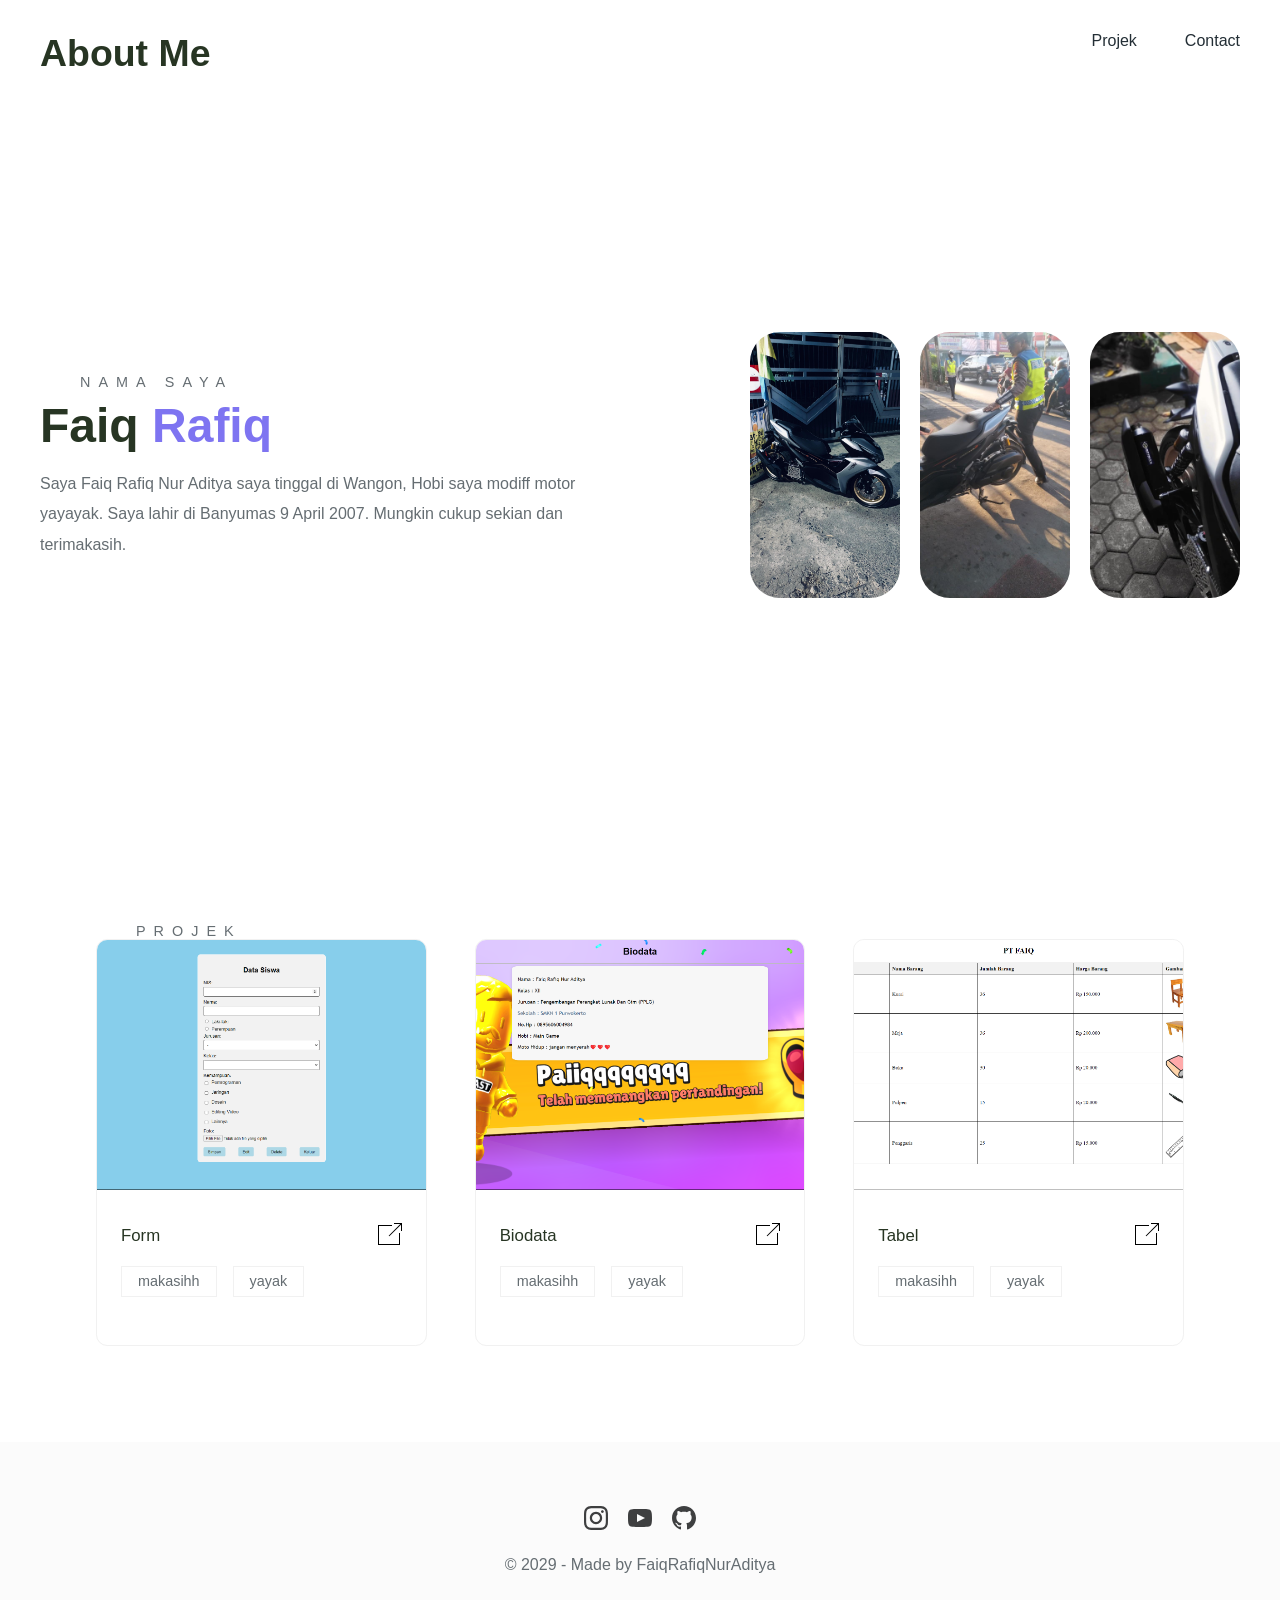
<file: index.html>
<!DOCTYPE html>
<html lang="en">
<head>
    <meta charset="UTF-8">
    <meta name="viewport" content="width=device-width, initial-scale=1.0">
    <title>Faiq Rafiq</title>
    <link rel="icon" href="img/logo.png" type="image/png">
    <link rel="stylesheet" href="styles/style.css">
    
</head>
<body>
    
    <!-- Header -->
    <header>
        <div class="head-container">
            <div class="nav">
                <div class="logo">
                    <h3>About Me</h3>
                </div>
                
                <nav>
                    <ul>
                        <li><a href="#portfolios">Projek</a></li>
                        <li><a href="#footer">Contact</a></li>
                    </ul>
                </nav>

                <div class="nav3">
                    <div class="line-1"></div>
                    <div class="line-2"></div>
                    <div class="line-3"></div>
                </div>
            </div>

            <section id="about">
                <div class="about-left">
                    <h3 class="pre-title">Nama Saya</h3>
                    <h1 class="about-name">Faiq <span>Rafiq</span></h1>
                    <p>Saya Faiq Rafiq Nur Aditya saya tinggal di Wangon, Hobi saya modiff motor yayayak. Saya lahir di Banyumas 9 April 2007. Mungkin cukup sekian dan terimakasih.</p>
                </div>

                <!-- Gambar Pertama, Kedua, dan Ketiga Secara Bersebelahan dengan Jarak Dekat dan di Kanan -->
                <div class="about-right" style="display: flex; justify-content: flex-end; align-items: center;">
                  <div style="margin-left: 20px;">
                    <img src="img/anjaii.jpg" alt="Deskripsi Gambar 1" style="width: 150px; height: auto; border-radius: 30px;">
                </a>
                 </div>
                     <div style="margin-left: 20px;">
                    <img src="img/hh1.jpg" alt="Deskripsi Gambar 2" style="width: 150px; height: auto; border-radius: 30px;">
                 </div>
                     <div style="margin-left: 20px;">
                     <img src="img/gacorr.jpg" alt="Deskripsi Gambar 3" style="width: 150px; height: auto; border-radius: 30px;">
                 </div>
           </div>
                </div>
            </section>
        </div>
    </header>
    <!-- End Of Header -->


    <!-- Portfolio -->
    <section id="portfolios">
        <div class="portfolios main-container">
            <h3 class="pre-title">Projek</h3>

            <!--Portfolio 1-->
            <div class="grid-3">
                <div class="portfolio">
                    <div class="portfolio-cover">
                        <img src="img/port1.png">
                    </div>

                    <div class="portfolio-info">
                        <div class="portfolio-title">
                            <h4>Form</h4>
                            <a href="http://127.0.0.1:8000/users" class="portfolio-link">
                                <svg width="24" height="24" xmlns="http://www.w3.org/2000/svg" fill-rule="evenodd" clip-rule="evenodd"><path d="M14 4h-13v18h20v-11h1v12h-22v-20h14v1zm10 5h-1v-6.293l-11.646 11.647-.708-.708 11.647-11.646h-6.293v-1h8v8z"/></svg>
                            </a>
                        </div>

                        <div class="portfolio-tags">
                            <div>makasihh</div>
                            <div>yayak</div>
                        </div>
                        <p></p>

                    </div>
                </div>

                <!--Portfolio 2-->
                <div class="portfolio">
                    <div class="portfolio-cover">
                        <img src="img/port2.png" alt="">
                    </div>

                    <div class="portfolio-info">
                        <div class="portfolio-title">
                            <h4>Biodata</h4>
                            <a href="biodata/index.html" target="_blank" class="portfolio-link">
                                <svg width="24" height="24" xmlns="http://www.w3.org/2000/svg" fill-rule="evenodd" clip-rule="evenodd"><path d="M14 4h-13v18h20v-11h1v12h-22v-20h14v1zm10 5h-1v-6.293l-11.646 11.647-.708-.708 11.647-11.646h-6.293v-1h8v8z"></svg>
                            </a>
                        </div>

                        <div class="portfolio-tags">
                            <div>makasihh</div>
                            <div>yayak</div>
                        </div>
                        <p></p>

                    </div>
                </div>

                <!--Portfolio 3-->
                <div class="portfolio">
                    <div class="portfolio-cover">
                        <img src="img/port3.png" alt="">
                    </div>

                    <div class="portfolio-info">
                        <div class="portfolio-title">
                            <h4>Tabel</h4>
                            <a href="Tabell/index.html" target="_blank" class="portfolio-link">
                                <svg width="24" height="24" xmlns="http://www.w3.org/2000/svg" fill-rule="evenodd" clip-rule="evenodd"><path d="M14 4h-13v18h20v-11h1v12h-22v-20h14v1zm10 5h-1v-6.293l-11.646 11.647-.708-.708 11.647-11.646h-6.293v-1h8v8z"/></svg>
                            </a>
                        </div>

                        <div class="portfolio-tags">
                            <div>makasihh</div>
                            <div>yayak</div>
                        </div>
                        <p></p>

                    </div>
                </div>
            </div>
        </div>
    </section>
    <!-- End Of Portfolio -->


    <!--footer-->
    <footer>
        <section id="footer"></section>
        <div class="footer-icons">
            <a href="https://www.instagram.com/faiqrfq_/?hl=id" target="_blank">
                <svg xmlns="http://www.w3.org/2000/svg" width="24" height="24" viewBox="0 0 24 24"><path d="M12 2.163c3.204 0 3.584.012 4.85.07 3.252.148 4.771 1.691 4.919 4.919.058 1.265.069 1.645.069 4.849 0 3.205-.012 3.584-.069 4.849-.149 3.225-1.664 4.771-4.919 4.919-1.266.058-1.644.07-4.85.07-3.204 0-3.584-.012-4.849-.07-3.26-.149-4.771-1.699-4.919-4.92-.058-1.265-.07-1.644-.07-4.849 0-3.204.013-3.583.07-4.849.149-3.227 1.664-4.771 4.919-4.919 1.266-.057 1.645-.069 4.849-.069zm0-2.163c-3.259 0-3.667.014-4.947.072-4.358.2-6.78 2.618-6.98 6.98-.059 1.281-.073 1.689-.073 4.948 0 3.259.014 3.668.072 4.948.2 4.358 2.618 6.78 6.98 6.98 1.281.058 1.689.072 4.948.072 3.259 0 3.668-.014 4.948-.072 4.354-.2 6.782-2.618 6.979-6.98.059-1.28.073-1.689.073-4.948 0-3.259-.014-3.667-.072-4.947-.196-4.354-2.617-6.78-6.979-6.98-1.281-.059-1.69-.073-4.949-.073zm0 5.838c-3.403 0-6.162 2.759-6.162 6.162s2.759 6.163 6.162 6.163 6.162-2.759 6.162-6.163c0-3.403-2.759-6.162-6.162-6.162zm0 10.162c-2.209 0-4-1.79-4-4 0-2.209 1.791-4 4-4s4 1.791 4 4c0 2.21-1.791 4-4 4zm6.406-11.845c-.796 0-1.441.645-1.441 1.44s.645 1.44 1.441 1.44c.795 0 1.439-.645 1.439-1.44s-.644-1.44-1.439-1.44z"/></svg>
            </a>
            <a href="https://www.youtube.com/channel/UCtADVQgqvLWJxf5l6uNpvGA" target="_blank">
                <svg xmlns="http://www.w3.org/2000/svg" width="24" height="24" viewBox="0 0 24 24"><path d="M19.615 3.184c-3.604-.246-11.631-.245-15.23 0-3.897.266-4.356 2.62-4.385 8.816.029 6.185.484 8.549 4.385 8.816 3.6.245 11.626.246 15.23 0 3.897-.266 4.356-2.62 4.385-8.816-.029-6.185-.484-8.549-4.385-8.816zm-10.615 12.816v-8l8 3.993-8 4.007z"/></svg>
            </a>
            <a href="https://github.com/faiqrfq" target="_blank">
                <svg xmlns="http://www.w3.org/2000/svg" width="24" height="24" viewBox="0 0 24 24"><path d="M12 0c-6.626 0-12 5.373-12 12 0 5.302 3.438 9.8 8.207 11.387.599.111.793-.261.793-.577v-2.234c-3.338.726-4.033-1.416-4.033-1.416-.546-1.387-1.333-1.756-1.333-1.756-1.089-.745.083-.729.083-.729 1.205.084 1.839 1.237 1.839 1.237 1.07 1.834 2.807 1.304 3.492.997.107-.775.418-1.305.762-1.604-2.665-.305-5.467-1.334-5.467-5.931 0-1.311.469-2.381 1.236-3.221-.124-.303-.535-1.524.117-3.176 0 0 1.008-.322 3.301 1.23.957-.266 1.983-.399 3.003-.404 1.02.005 2.047.138 3.006.404 2.291-1.552 3.297-1.23 3.297-1.23.653 1.653.242 2.874.118 3.176.77.84 1.235 1.911 1.235 3.221 0 4.609-2.807 5.624-5.479 5.921.43.372.823 1.102.823 2.222v3.293c0 .319.192.694.801.576 4.765-1.589 8.199-6.086 8.199-11.386 0-6.627-5.373-12-12-12z"/></svg>
            </a>
        </div>
        <p>&#169; 2029 - Made by FaiqRafiqNurAditya</p>
    </footer>
    <!--end of footer-->
   
</body>
</html>
</file>
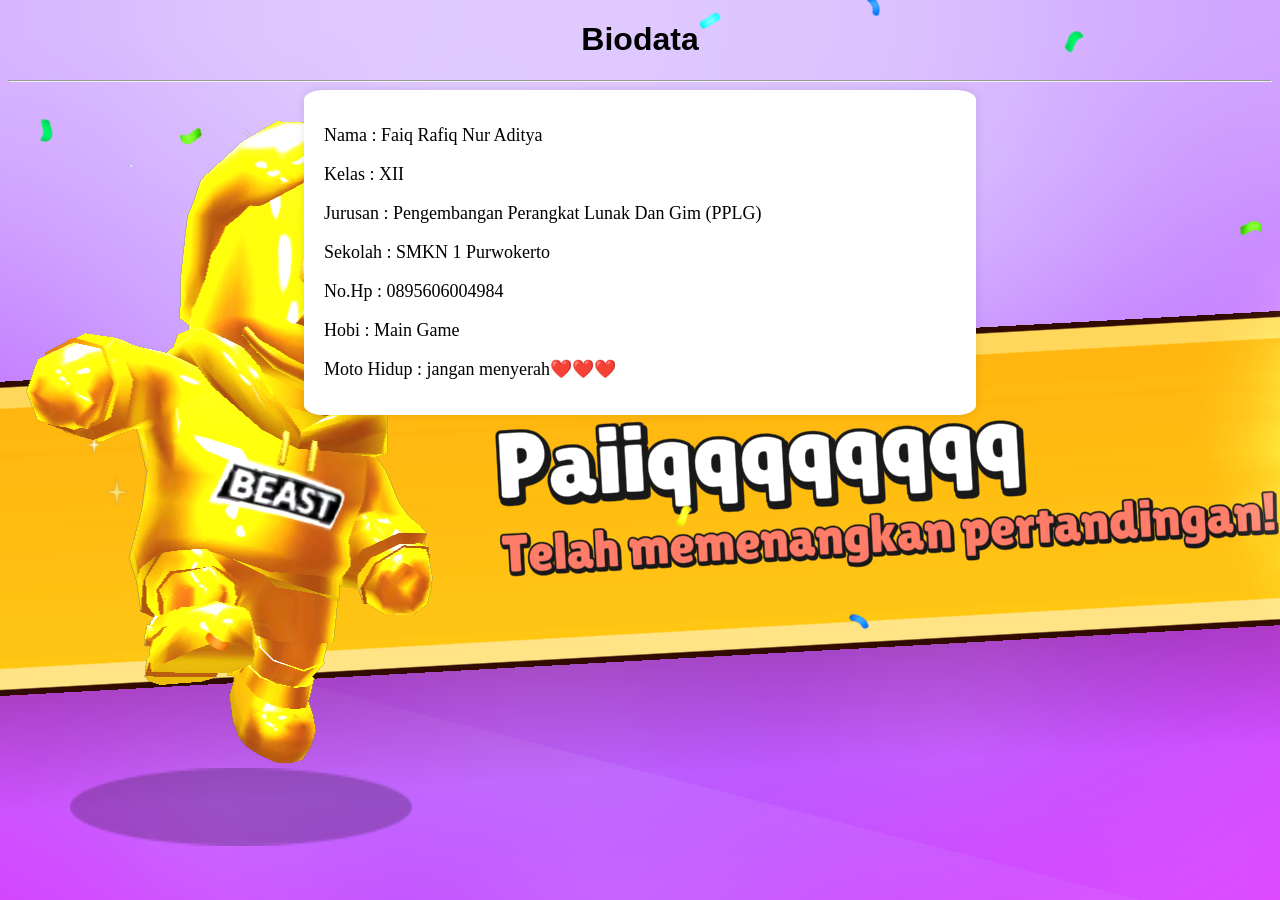
<file: biodata/index.html>
<!DOCTYPE html>
<html lang="en">
<head>
    <meta charset="UTF-8">
    <meta name="viewport" content="width=device-width, initial-scale=1.0">
    <link rel="stylesheet" href="style.css">
    <title>Biodata</title>
</head>
<body>
    <h1 style="text-align: center;">Biodata</h1>
    <hr>

    <div class="Biodata">
        <p>Nama : Faiq Rafiq Nur Aditya</p>
        <p>Kelas : XII </p>
        <p>Jurusan : Pengembangan Perangkat Lunak Dan Gim (PPLG) </p>
        <p>Sekolah : SMKN 1 Purwokerto</p>
        <p>No.Hp : 0895606004984</p>
        <p>Hobi : Main Game</p>
        <p>Moto Hidup : jangan menyerah❤️❤️❤️</p>
    </div>
</body>
</html>
</file>
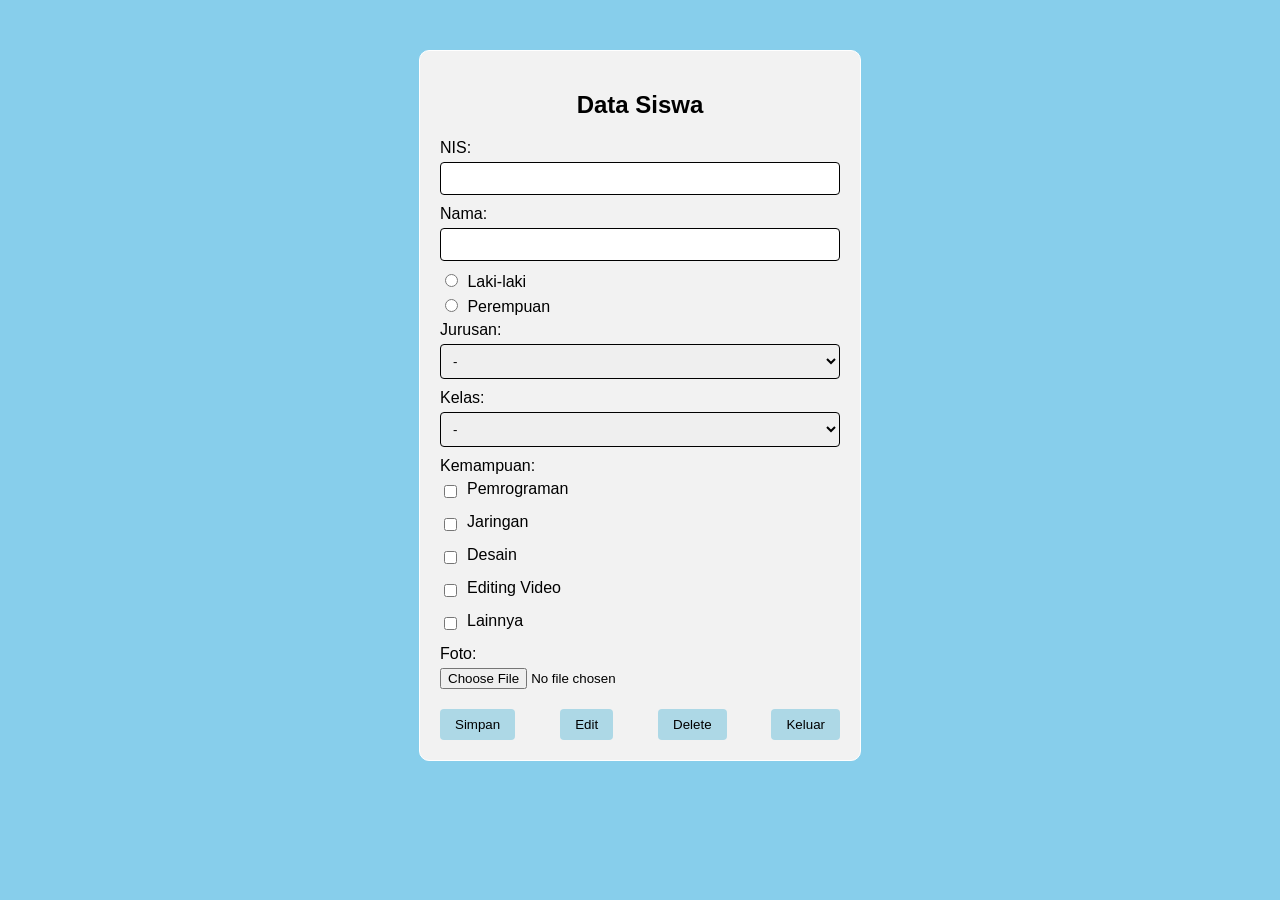
<file: form/index.html>
<!DOCTYPE html>
<html lang="en">
<head>
    <meta charset="UTF-8">
    <meta name="viewport" content="width=device-width, initial-scale=1.0">
    <title>Data Siswa</title>
    <style>

body {
    font-family: sans-serif;
    background-color: #87CEEB;
}

.container {
    width: 400px;
    margin: 50px auto;
    border: 1px solid white;
    padding: 20px;
    border-radius: 10px;
    background-color: #f2f2f2;
}

h2 {
    text-align: center;
    margin-bottom: 20px;
}

label {
    display: block;
    margin-bottom: 5px;
}

input[type="text"],
input[type="number"],
select {
    width: 100%;
    padding: 8px;
    margin-bottom: 10px;
    border: 1px solid black;
    border-radius: 4px;
    box-sizing: border-box;
}

input[type="radio"] {
     margin-right: 5px;
}

input[type="checkbox"] {
    margin-right: 5px;
}

.buttons {
    display: flex;
    justify-content: space-between;
     margin-top: 20px;
}
        

button {
    padding: 8px 15px;
    border: none;
    border-radius: 4px;
    background-color: #ADD8E6;
    color: black;
    cursor: pointer;
}

button:hover {
    opacity: 0.8;
}

.gender-container label {
  display: block;
  margin-bottom: 5px;
}

.gender-container input[type="radio"] {
    margin-right: 5px;
}

.checkbox-list {
    list-style: none;
    padding: 0;
    margin: 0;
}

.checkbox-item {
    display: flex;
    align-items: center;
    margin-bottom: 10px;
}

.checkbox-item input[type="checkbox"] {
    margin-right: 10px;
}

.checkbox-item label {
    font-size: 16px;
}

    </style>
</head>

<script>
    function showTextbox() {
      var checkbox = document.getElementById("myCheckbox");
      var textboxContainer = document.getElementById("textboxContainer");
      if (checkbox.checked) {
        textboxContainer.style.display = "block";
      } else {
        textboxContainer.style.display = "none";
      }
    }
    </script>

<body>
    <div class="container">
        <h2>Data Siswa</h2>
        <form>
            <label for="nis">NIS:</label>
            <input type="number" id="nis" name="nis" required>

            <label for="nama">Nama:</label>
            <input type="text" id="nama" name="nama" required>

            <div class="gender-container">
                <label>
                  <input type="radio" name="gender" value="male">
                  Laki-laki
                </label>
                <label>
                  <input type="radio" name="gender" value="female">
                  Perempuan
                </label>
              </div>

            <label for="jurusan">Jurusan:</label>
            <select id="jurusan" name="jurusan">
                <option>-</option>
                <option value="tjk">TJKT</option>
                <option value="dkv">DKV</option>
                <option value="ppl">PPLG</option>
            </select>

            <label for="kelas">Kelas:</label>
            <select id="jurusan" name="jurusan">
                <option>-</option>
                <option value="tjk">X</option>
                <option value="dkv">XI</option>
                <option value="ppl">XII</option>
            </select>
            <label for="kemampuan">Kemampuan:</label>
            <div class="checkbox-list">
                <div class="checkbox-item">
                  <input type="checkbox" id="programming">
                  <label for="programming">Pemrograman</label>
                </div>
                <div class="checkbox-item">
                  <input type="checkbox" id="networking">
                  <label for="networking">Jaringan</label>
                </div>
                <div class="checkbox-item">
                  <input type="checkbox" id="design">
                  <label for="design">Desain</label>
                </div>
                <div class="checkbox-item">
                  <input type="checkbox" id="video-editing">
                  <label for="video-editing">Editing Video</label>
                </div>
                <div class="checkbox-item">
                    <input type="checkbox" id="myCheckbox" onclick="showTextbox()"> 
                  <label for="video-editing">Lainnya</label>
                </div>
               
                <div id="textboxContainer" style="display:none;">
                     <input type="text" id="myTextbox">
                </div>

            <label for="foto">Foto:</label>
            <input type="file" id="foto" name="foto">

            <div class="buttons">
                <button type="submit">Simpan</button>
                <button type="reset">Edit</button>
                <button type="button">Delete</button>
                <a href="../index.html">
                <button type="button">Keluar</button>
                </a>
            </div>
        </form>
    </div>
</body>
</html>
</file>
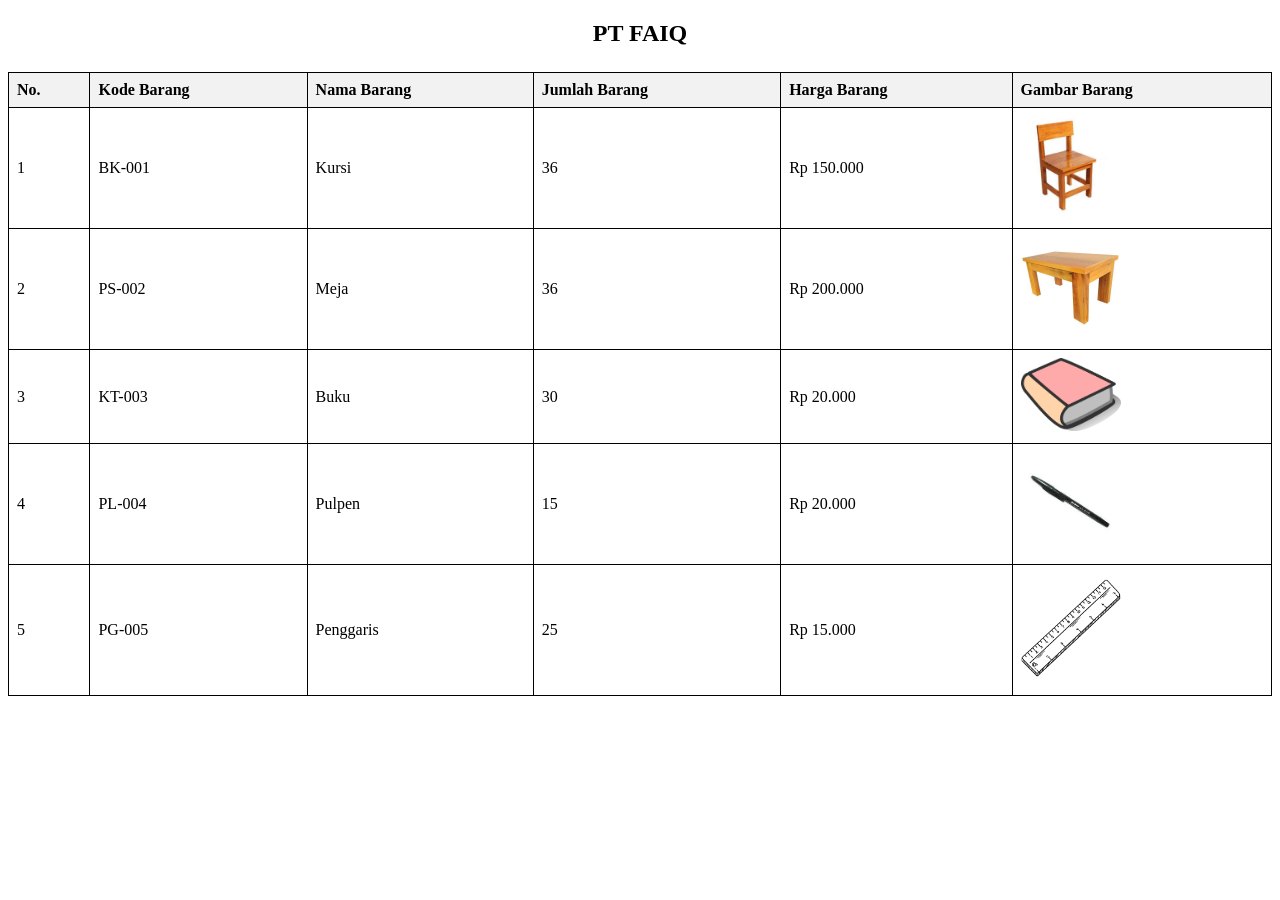
<file: Tabell/index.html>
<!DOCTYPE html>
<html>
<head>
    <title>PT Gacoorr</title>
<style>
table {
  border-collapse: collapse;
  width: 100%;
  margin: 25px auto;
}

th, td {
  text-align: left;
  padding: 8px;
  border: 1px solid black;
}

th {
  background-color: #f2f2f2;
}
</style>
</head>
<body>

<h2 style="text-align: center;">PT FAIQ</h2>

<table>
  <tr>
    <th>No.</th>
    <th>Kode Barang</th>
    <th>Nama Barang</th>
    <th>Jumlah Barang</th>
    <th>Harga Barang</th>
    <th>Gambar Barang</th>
  </tr>
  <tr>
    <td>1</td>
    <td>BK-001</td>
    <td>Kursi</td>
    <td>36</td>
    <td>Rp 150.000</td>
    <td><img src="image.png" alt="Gambar Buku" width="100"></td>
  </tr>
  <tr>
    <td>2</td>
    <td>PS-002</td>
    <td>Meja</td>
    <td>36</td>
    <td>Rp 200.000</td>
    <td><img src="image copy.png" alt="Gambar Pensil" width="100"></td>
  </tr>
  <tr>
    <td>3</td>
    <td>KT-003</td>
    <td>Buku</td>
    <td>30</td>
    <td>Rp 20.000</td>
    <td><img src="image copy 2.png" alt="Gambar Kertas" width="100"></td>
  </tr>
  <tr>
    <td>4</td>
    <td>PL-004</td>
    <td>Pulpen</td>
    <td>15</td>
    <td>Rp 20.000</td>
    <td><img src="image copy 3.png" alt="Gambar Pulpen" width="100"></td>
  </tr>
  <tr>
    <td>5</td>
    <td>PG-005</td>
    <td>Penggaris</td>
    <td>25</td>
    <td>Rp 15.000</td>
    <td><img src="image copy 4.png" alt="Gambar Penggaris" width="100"></td>
  </tr>
</table>

</body>
</html>
</file>
<file: styles/style.css>
* {
    margin: 0;
    padding: 0;
    box-sizing: border-box;
    scroll-behavior: smooth;
}

body {
    font-family: sans-serif;
}

h1, h3, h4 {
    color: #273523; 
}

p {
    font-size: 1rem;
    line-height: 1.9rem;
}

p {
    color: #656d72;
}

a {
    text-decoration: none;
}     

.head-container {
    width: 1200px;
    margin: 0 auto;
}

/*title nama saya&prjk*/
.pre-title {
    text-transform: uppercase;
    letter-spacing: 0.5rem;
    color: #656d72;
    position: relative;
    padding-left: 40px;
    width: fit-content;
    font-weight: 400;
    font-size: 0.9rem;
}

.grid-3 {
    display: grid;
    grid-template-columns: 1fr 1fr 1fr;
    gap: 3rem;
}

/* Logo and Navigation Menu */
.nav {

    display: flex;
    justify-content: space-between;
    padding: 2rem 0;
}

.nav ul {
    list-style: none;
    display: flex;
    gap: 3rem;
}

.logo {
    display: flex;
    align-items: center;
    font-weight: 700;
    font-size: 2rem;
}


nav ul li {
    display: flex;
    align-items: center;
}

nav ul li a {
    color: #232e35;
}

/* Burger */
.nav3 div {
    width: 25px;
    height: 2px;
    margin: 7px;
    transition: all 0.3s;
    z-index: 99;
}

.nav3 {
    display: none;
    z-index: 99;
    position: fixed;
    top: 33px;
    right: 35px;
}

/* about Section */
#about {
    height: 720px;
    display: grid;
    grid-template-columns: 1fr 1fr;
    align-items: center;
}

.about-name {
    font-size: 3rem;
    font-weight: 700;
    margin: 0.5rem 0 1rem;
}

.about-name span {
    color: #7e74f1;
}

/* Portfolio Section*/
#portfolios {
    padding: 6rem ;
}

.portfolio {
    border-radius: 0.7rem;
    overflow: hidden;
    border: 1px solid #f1f1f1;
}

.portfolio-cover {
    height: 250px;
}

.portfolio-cover img {
    width: 100%;
    height: 100%;
    object-fit: cover;
}

.portfolio-info {
    padding: 2rem 1.5rem;
}

.portfolio-title {
    display: flex;
    justify-content: space-between;
    align-items: center;
    gap: 1rem;
}

.portfolio h4 {
    font-weight: 500;
    font-size: 1.05rem;
}

.portfolio-title a svg:hover {
    fill: #7e74f1;
}

.portfolio-tags {
    display: flex;
    gap: 1rem;
    margin: 1rem 0;
}
/*mskh yyaak*/
.portfolio-tags div {
    font-size: 0.9rem;
    border: 1px solid #f1f1f1;
    padding: 0.4rem 1rem;
    color: #656d72;
}

/* skills & education*/
#biodata {
    padding: 6rem;
    background: lightcyan;
}

 /*Footer*/
 footer {
    padding: 4rem 0;
    background: #fbfbfb;
    text-align: center; 
 }

 .footer-icons {
    margin-bottom: 1rem;
 }

 .footer-icons a {
    margin: 0 0.5rem;
 }

 .footer-icons svg {
    fill: #3e3f40;
 }

 .footer-icons a:hover svg {
    fill: #000;
 }

 
  .about-right {
    display: flex;
    justify-content: flex-end;
    align-items: center;
  }

  .about-right img {
    width: 150px;
    height: auto;
    border-radius: 30px;
    transition: transform 0.3s, filter 0.3s;
  }

  .about-right img:hover {
    transform: scale(1.1); /* Contoh: perbesar gambar 10% saat cursor mendekati */
    filter: brightness(1.0); /* Contoh: tingkatkan kecerahan gambar saat cursor mendekati */
  }
</file>
<file: biodata/style.css>
body {
    background-color: #f5f5f5;
    background-image: url(yaya.png);
    font-family: Arial, sans-serif;
}

.Biodata {
    margin: 0 auto;
    width: 50%;
    padding: 20px;
    background-color: #fff;
    box-shadow: 0 0 10px rgba(0,0,0,0.1);
    font-size: 18px;
    line-height: 1.5;
    border-radius: 3%;
    font-family: 'Trebuchet MS';
}

.Biodata:hover {
    background-color: #f7f7f7;
    cursor: pointer;
}


.Biodata p {
    font-family: 'Trebuchet MS';
    margin: 12px 0;
}

.Biodata p:hover {
    color: #446688;
    cursor: pointer;
}

h1 {
    text-align: center;
    color: black;
}

h1:hover {
    color: #6699cc;
    cursor: pointer;
}
</file>
